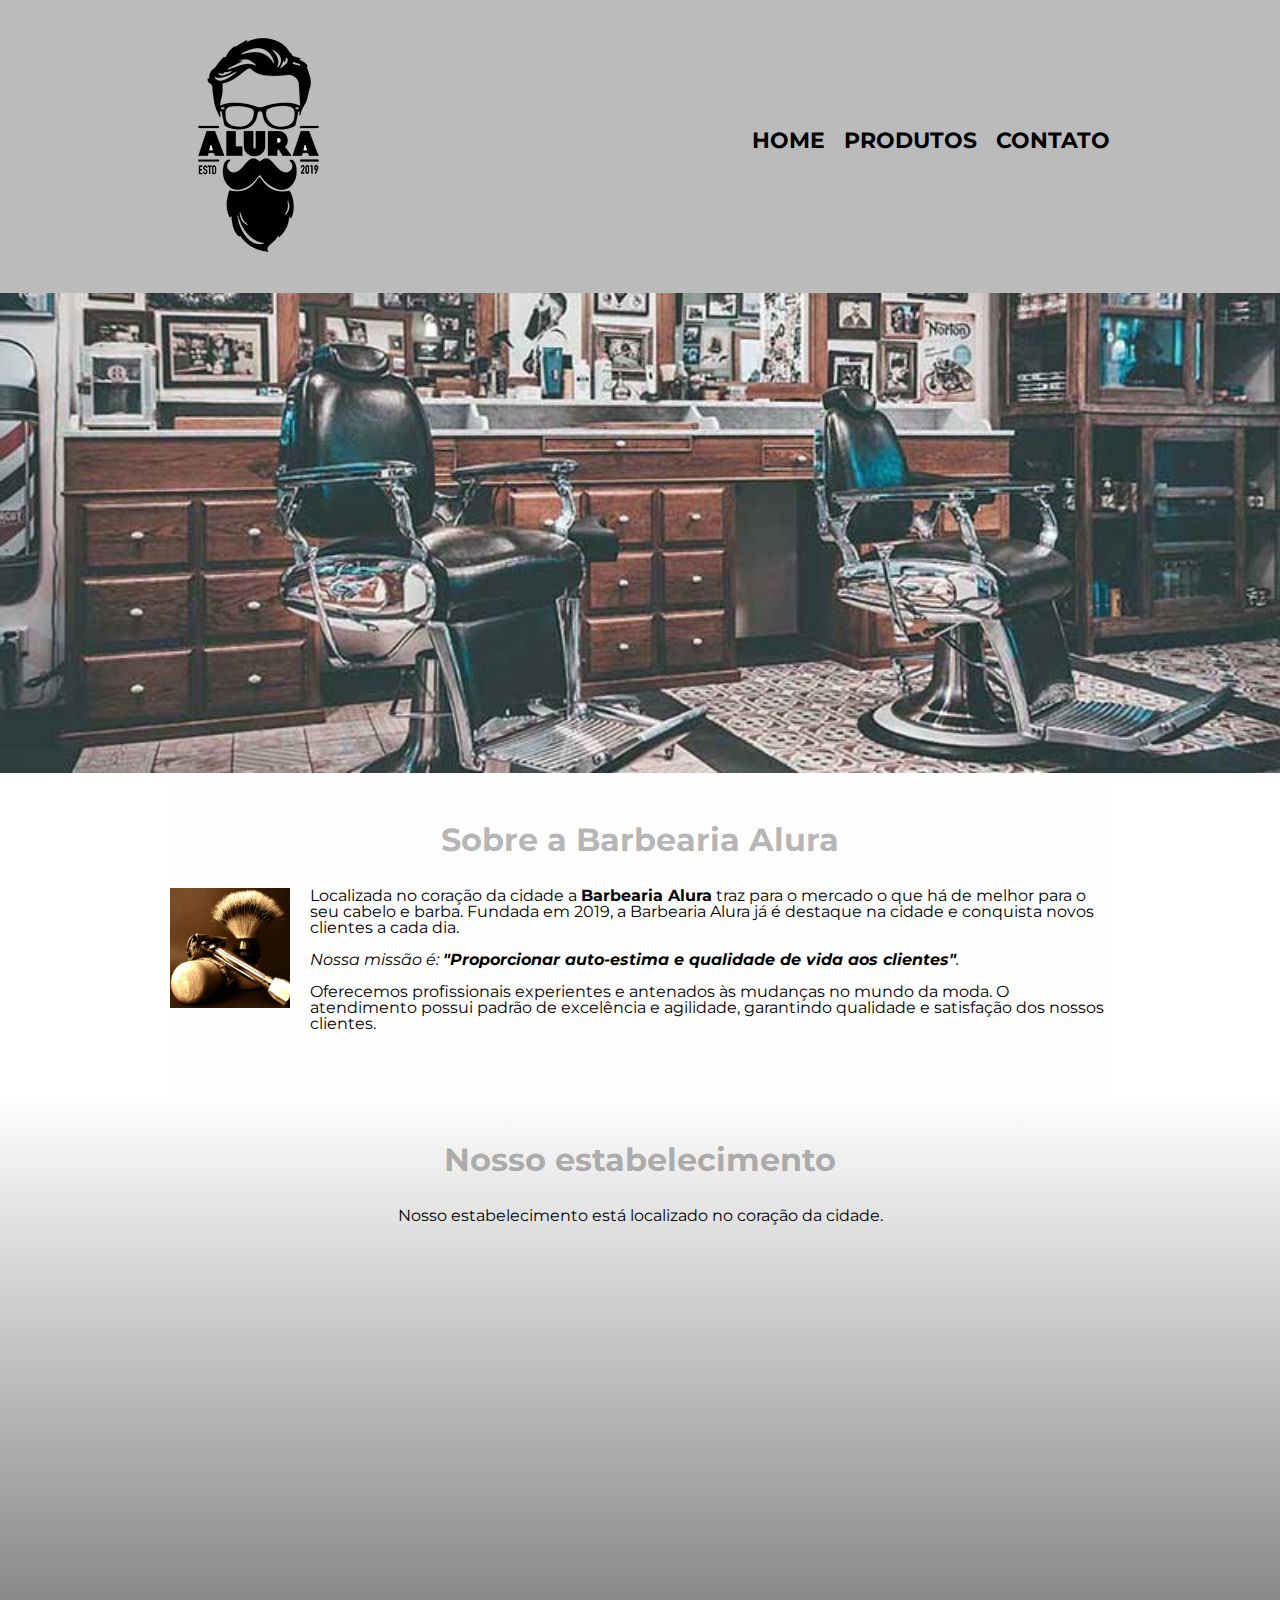
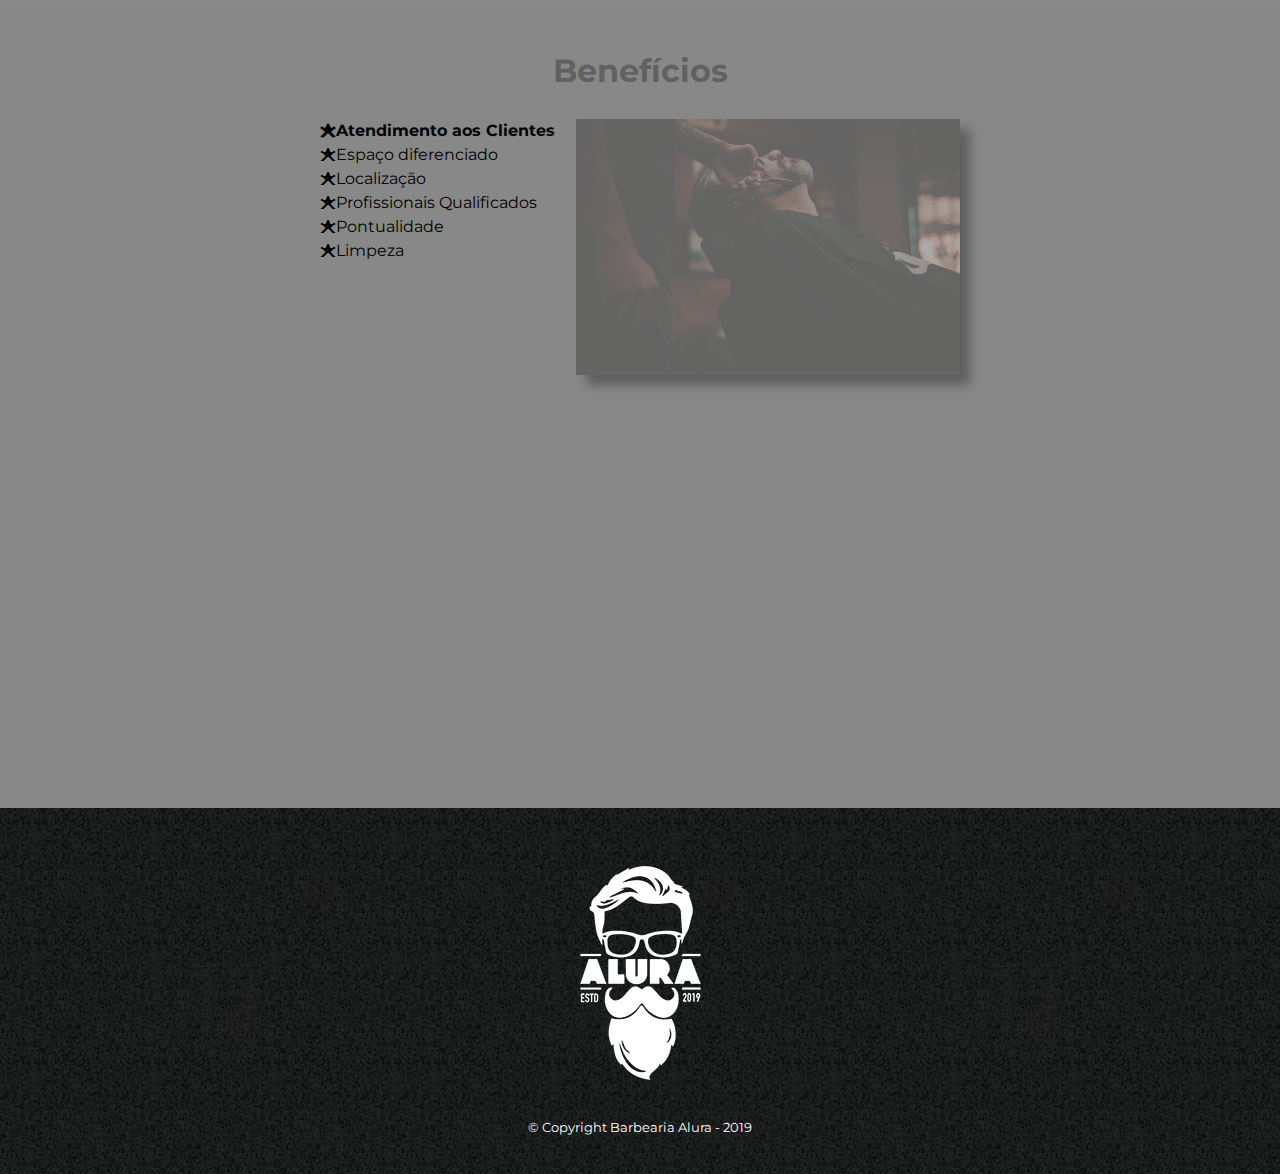
<file: index.html>
<!DOCTYPE html>
<html lang="pt-br">
	<head>
		<meta charset="UTF-8">
		<title>Barbearia Alura</title>

		<link rel="stylesheet" href="reset.css">
		<link rel="stylesheet" href="style.css">
		<link href="https://fonts.googleapis.com/css?family=Montserrat&display=swap" rel="stylesheet">
	</head>

	<body>
		<header>
			<div class="caixa">
				<h1><img src="logo.png"></h1>

				<nav>
					<ul>
						<li><a href="index.html">Home</a></li>
						<li><a href="produtos.html">Produtos</a></li>
						<li><a href="contato.html">Contato</a></li>
					</ul>
				</nav>
			</div>
		</header>

		<img class="banner" src="banner.jpg">

		<main>
			<section class="principal">
				<h2 class="titulo-principal">Sobre a Barbearia Alura</h2>

				<img class="utensilios" src="utensilios.jpg" alt="Utensilios de um barbeiro.">
		 
				<p>Localizada no coração da cidade a <strong>Barbearia Alura</strong> traz para o mercado o que há de melhor para o seu cabelo e barba. Fundada em 2019, a Barbearia Alura já é destaque na cidade e conquista novos clientes a cada dia.</p>

				<p id="missao"><em>Nossa missão é: <strong>"Proporcionar auto-estima e qualidade de vida aos clientes"</strong>.</em></p>

				<p>Oferecemos profissionais experientes e antenados às mudanças no mundo da moda. O atendimento possui padrão de excelência e agilidade, garantindo qualidade e satisfação dos nossos clientes.</p>
			</section>

			<section class="mapa">
				<h3 class="titulo-principal">Nosso estabelecimento</h3>
				<p>Nosso estabelecimento está localizado no coração da cidade.</p>

				<div class="mapa-conteudo">
					<iframe src="https://www.google.com/maps/embed?pb=!1m18!1m12!1m3!1d3656.4483278365396!2d-46.63466568562861!3d-23.588249068469487!2m3!1f0!2f0!3f0!3m2!1i1024!2i768!4f13.1!3m3!1m2!1s0x94ce5a2b2ed7f3a1%3A0xab35da2f5ca62674!2sCaelum!5e0!3m2!1spt-BR!2sbr!4v1568814489656!5m2!1spt-BR!2sbr" width="100%" height="300" frameborder="0" style="border:0;" allowfullscreen=""></iframe>
				</div>
			</section>

			<section class="beneficios">
				<h3 class="titulo-principal">Benefícios</h3>

				<div class="conteudo-beneficios">
					<ul class="lista-beneficios">
						<li class="itens">Atendimento aos Clientes</li>
						<li class="itens">Espaço diferenciado</li>
						<li class="itens">Localização</li>
						<li class="itens">Profissionais Qualificados</li>
						<li class="itens">Pontualidade</li>
						<li class="itens">Limpeza</li>
					</ul><img src="beneficios.jpg" class="imagem-beneficios">
				</div>

				<div class="video">
					<iframe width="560" height="315" src="https://www.youtube.com/embed/wcVVXUV0YUY" frameborder="0" allow="accelerometer; autoplay; encrypted-media; gyroscope; picture-in-picture" allowfullscreen></iframe>
				</div>
			</section>
		</main>

		<footer>
			<img src="logo-branco.png">
			<p class="copyright">&copy; Copyright Barbearia Alura - 2019</p>
		</footer>
	</body>
</html>
</file>
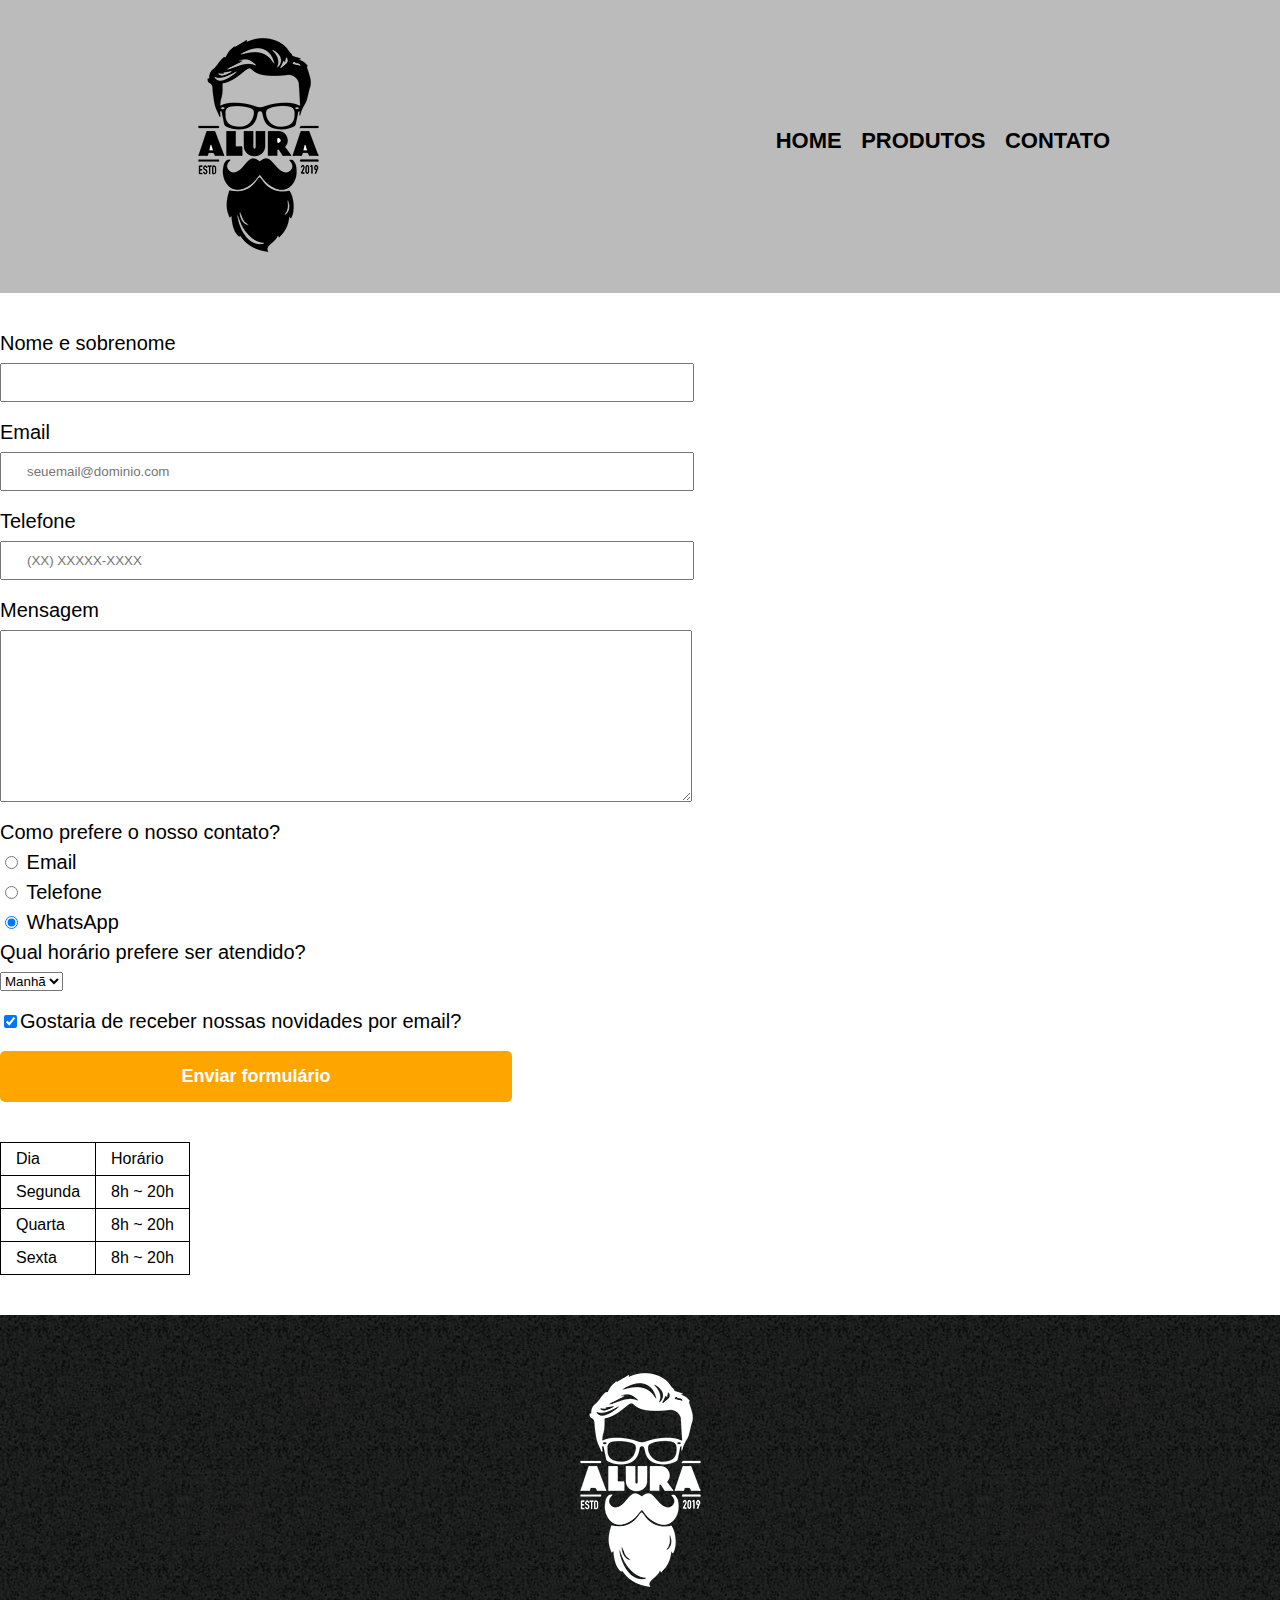
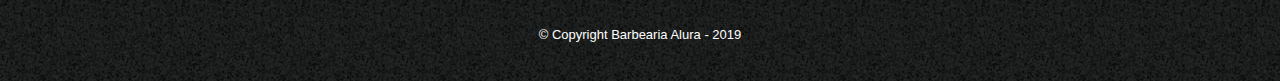
<file: contato.html>
<!DOCTYPE html>
<html>
	<head>
		<meta charset="UTF-8">
		<title>Contato - Barbearia Alura</title>

		<link rel="stylesheet" href="reset.css">
		<link rel="stylesheet" href="style.css">
	</head>
	<body>
		<header>
			<div class="caixa">
				<h1><img src="logo.png" alt="Logo da Barbearia Alura"></h1>

				<nav>
					<ul>
						<li><a href="index.html">Home</a></li>
						<li><a href="produtos.html">Produtos</a></li>
						<li><a href="contato.html">Contato</a></li>
					</ul>
				</nav>
			</div>
		</header>

		<main>
			<form>
				<label for="nomesobrenome">Nome e sobrenome</label>
				<input type="text" id="nomesobrenome" class="input-padrao" required>

				<label for="email">Email</label>
				<input type="email" id="email" class="input-padrao" required placeholder="seuemail@dominio.com">

				<label for="telefone">Telefone</label>
				<input type="tel" id="telefone" class="input-padrao" required placeholder="(XX) XXXXX-XXXX">

				<label for="mensagem">Mensagem</label>
				<textarea cols="70" rows="10" id="mensagem" class="input-padrao" required></textarea>

				<fieldset>
					<legend>Como prefere o nosso contato?</legend>
					<label for="radio-email"><input type="radio" name="contato" value="email" id="radio-email"> Email</label>
					
					<label for="radio-telefone"><input type="radio" name="contato" value="telefone" id="radio-telefone"> Telefone</label>
					
					<label for="radio-whatsapp"><input type="radio" name="contato" value="whatsapp" id="radio-whatsapp" checked> WhatsApp</label>
				</fieldset>

				<fieldset>
					<legend>Qual horário prefere ser atendido?</legend>
					<select>
						<option>Manhã</option>
						<option>Tarde</option>
						<option>Noite</option>
					</select>
				</fieldset>

				<label class="checkbox"><input type="checkbox" checked>Gostaria de receber nossas novidades por email?</label>

				<input type="submit" value="Enviar formulário" class="enviar">
			</form>

			<table>
				<tr>
					<td>Dia</td>
					<td>Horário</td>
				</tr>
				<tr>
					<td>Segunda</td>
					<td>8h ~ 20h</td>
				</tr>
				<tr>
					<td>Quarta</td>
					<td>8h ~ 20h</td>
				</tr>
				<tr>
					<td>Sexta</td>
					<td>8h ~ 20h</td>
				</tr>
			</table>
		</main>

		<footer>
			<img src="logo-branco.png" alt="Logo da Barbearia Alura">
			<p class="copyright">&copy; Copyright Barbearia Alura - 2019</p>
		</footer>
	</body>
</html>
</file>
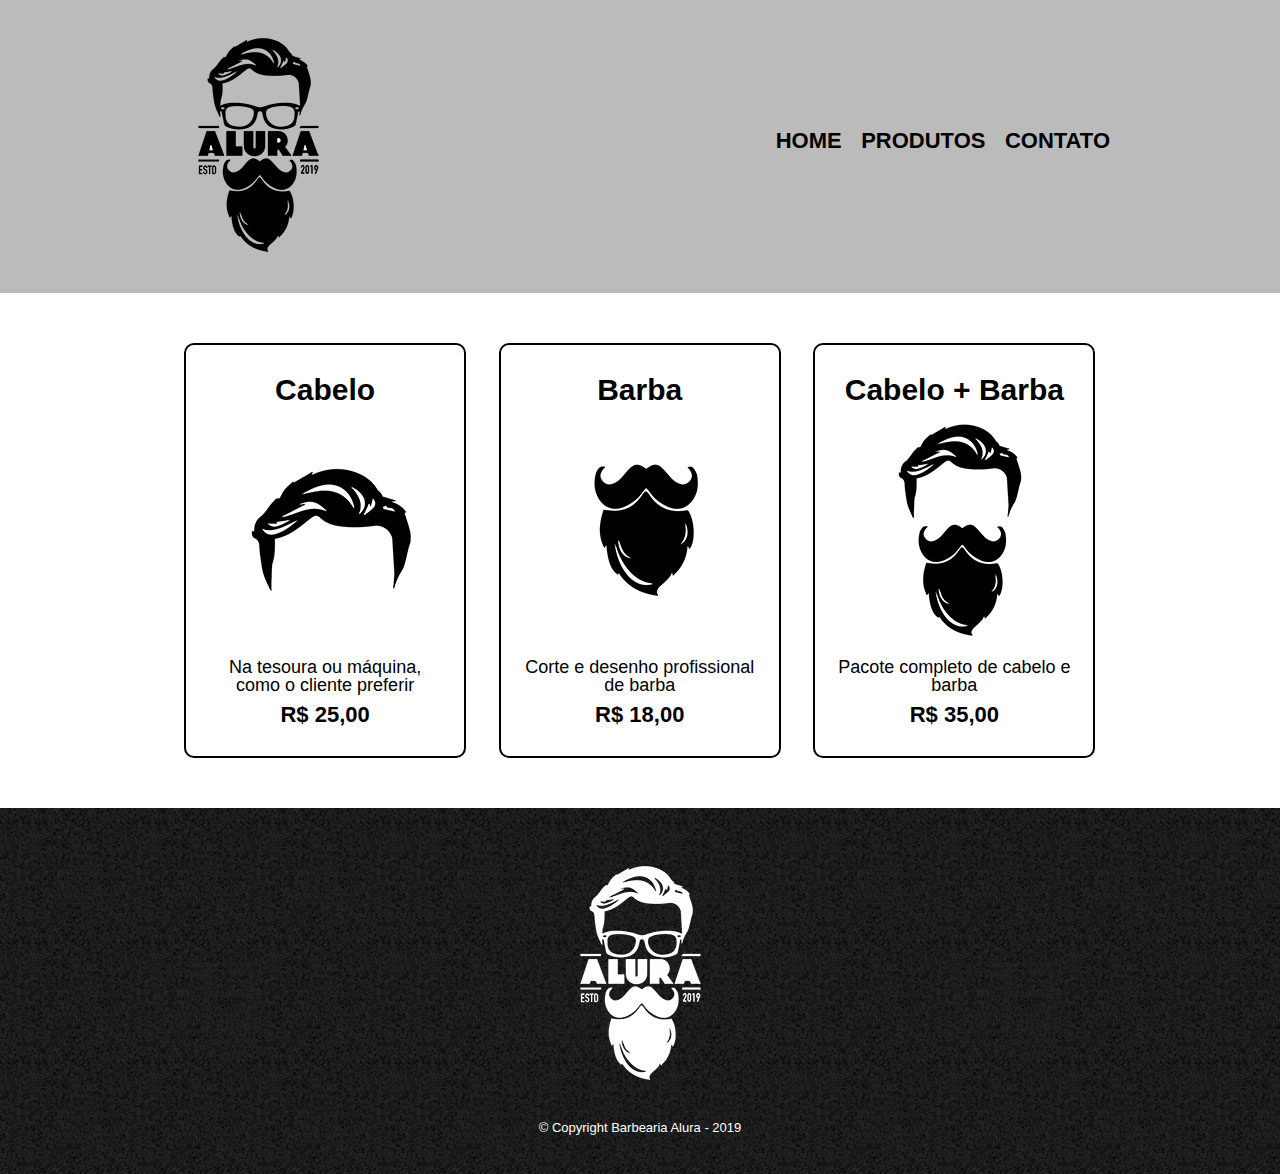
<file: produtos.html>
<!DOCTYPE html>
<html>
	<head>
		<meta charset="UTF-8">
		<title>Produtos - Barbearia Alura</title>

		<link rel="stylesheet" href="reset.css">
		<link rel="stylesheet" href="style.css">
	</head>
	<body>
		<header>
			<div class="caixa">
				<h1><img src="logo.png"></h1>

				<nav>
					<ul>
						<li><a href="index.html">Home</a></li>
						<li><a href="produtos.html">Produtos</a></li>
						<li><a href="contato.html">Contato</a></li>
					</ul>
				</nav>
			</div>
		</header>

		<main>
			<ul class="produtos">
				<li>
					<h2>Cabelo</h2>
					<img src="cabelo.jpg">
					<p class="produto-descricao">Na tesoura ou máquina, como o cliente preferir</p>
					<p class="produto-preco">R$ 25,00</p>
				</li>
				<li>
					<h2>Barba</h2>
					<img src="barba.jpg">
					<p class="produto-descricao">Corte e desenho profissional de barba</p>
					<p class="produto-preco">R$ 18,00</p>
				</li>
				<li>
					<h2>Cabelo + Barba</h2>
					<img src="cabelo+barba.jpg">
					<p class="produto-descricao">Pacote completo de cabelo e barba</p>
					<p class="produto-preco">R$ 35,00</p>
				</li>
			</ul>
		</main>

		<footer>
			<img src="logo-branco.png">
			<p class="copyright">&copy; Copyright Barbearia Alura - 2019</p>
		</footer>
	</body>
</html>
</file>
<file: style.css>
body {
	font-family: 'Montserrat', sans-serif;
}

header {
	background: #BBBBBB;
	padding: 20px 0;
}

.caixa {
	position: relative;
	width: 940px;
	margin: 0 auto;
}

nav {
	position: absolute;
	top: 110px;
	right: 0;
}

nav li {
	display: inline;
	margin: 0 0 0 15px;
}

nav a {
	text-transform: uppercase;
	color: #000000;
	font-weight: bold;
	font-size: 22px;
	text-decoration: none;
}

nav a:hover {
	color: #C78C19;
	text-decoration: underline;
}

.produtos {
	width: 940px;
	margin: 0 auto;
	padding: 50px 0;
}

.produtos li {
	display: inline-block;
	text-align: center;
	width: 30%;
	vertical-align: top;
	margin: 0 1.5%;
	padding: 30px 20px;
	box-sizing: border-box;
	border: 2px solid #000000;
	border-radius: 10px;
}

.produtos li:hover {
	border-color: #C78C19;
}

.produtos li:active {
	border-color: #088C19;	
}

.produtos li:hover h2 {
	font-size: 34px;
}

.produtos h2 {
	font-size: 30px;
	font-weight: bold;
}

.produto-descricao {
	font-size: 18px;
}

.produto-preco {
	font-size: 22px;
	font-weight: bold;
	margin-top: 10px;
}

footer {
	text-align: center;
	background: url("bg.jpg");
	padding: 40px 0;
}

.copyright {
	color: #FFFFFF;
	font-size: 13px;
	margin: 20px 0 0;
}

main {
	
}

form {
	margin: 40px 0;
}

form label, form legend {
	display:block;
	font-size: 20px;
	margin: 0 0 10px;
}

.input-padrao {
	display: block;
	margin: 0 0 20px;
	padding: 10px 25px;
	width: 50%;
}

.checkbox {
	margin: 20px 0;
}

.enviar {
	width:40%;
	padding: 15px 0;
	background: orange;
	color: white;
	font-weight: bold;
	font-size: 18px;
	border: none;
	border-radius: 5px;
	transition: 1s all;
	cursor: pointer;
}

.enviar:hover {
	background: darkorange;
	transform: scale(1.2);
}

table {
	margin: 20px 0 40px;
}

thead {
	background: #555555;
	color: white;
	font-weight: bold;
}

td, th {
	border: 1px solid #000000;
	padding: 8px 15px;
}


/* css da página inicial */
.banner {
	width:100%;
}

.titulo-principal {
	text-align: center;
	font-size: 2em;
	margin: 0 0 1em;
	clear: left;
    color: rgba(0,0,0,0.3);
    
}

.principal {
	padding: 3em 0;
	background: #FEFEFE;
	width: 940px;
	margin: 0 auto;
}

.principal p {
	margin: 0 0 1em;
}

.principal strong {
	font-weight: bold;
}

.principal em {
	font-style: italic;
}

.utensilios {
	width: 120px;
	float: left;
	margin: 0 20px 20px 0;
}

.mapa {
	padding: 3em 0;
	background: linear-gradient(#FEFEFE, #888888);
}

.mapa-conteudo {
	width: 940px;
	margin: 0 auto;
}

.mapa p {
	margin: 0 0 2em;
	text-align: center;
}

.beneficios {
	padding: 3em 0;
	background: #888888;
}

.conteudo-beneficios {
	width: 640px;
	margin: 0 auto;
}

.lista-beneficios {
	width: 40%;
	display: inline-block;
	vertical-align: top;
}

.itens {
	line-height: 1.5;
}

.itens:first-child {
	font-weight: bold;
}

.itens:before {
	content: "🟊";
}

.imagem-beneficios {
	width: 60%;
    opacity: 0.3;
    transition: 400ms;
    box-shadow: 10px 10px 10px 0 #000000;
}
.imagem-beneficios:hover{
    opacity: 1;
}

.video {
	width: 560px;
	margin: 2em auto;
}
</file>
